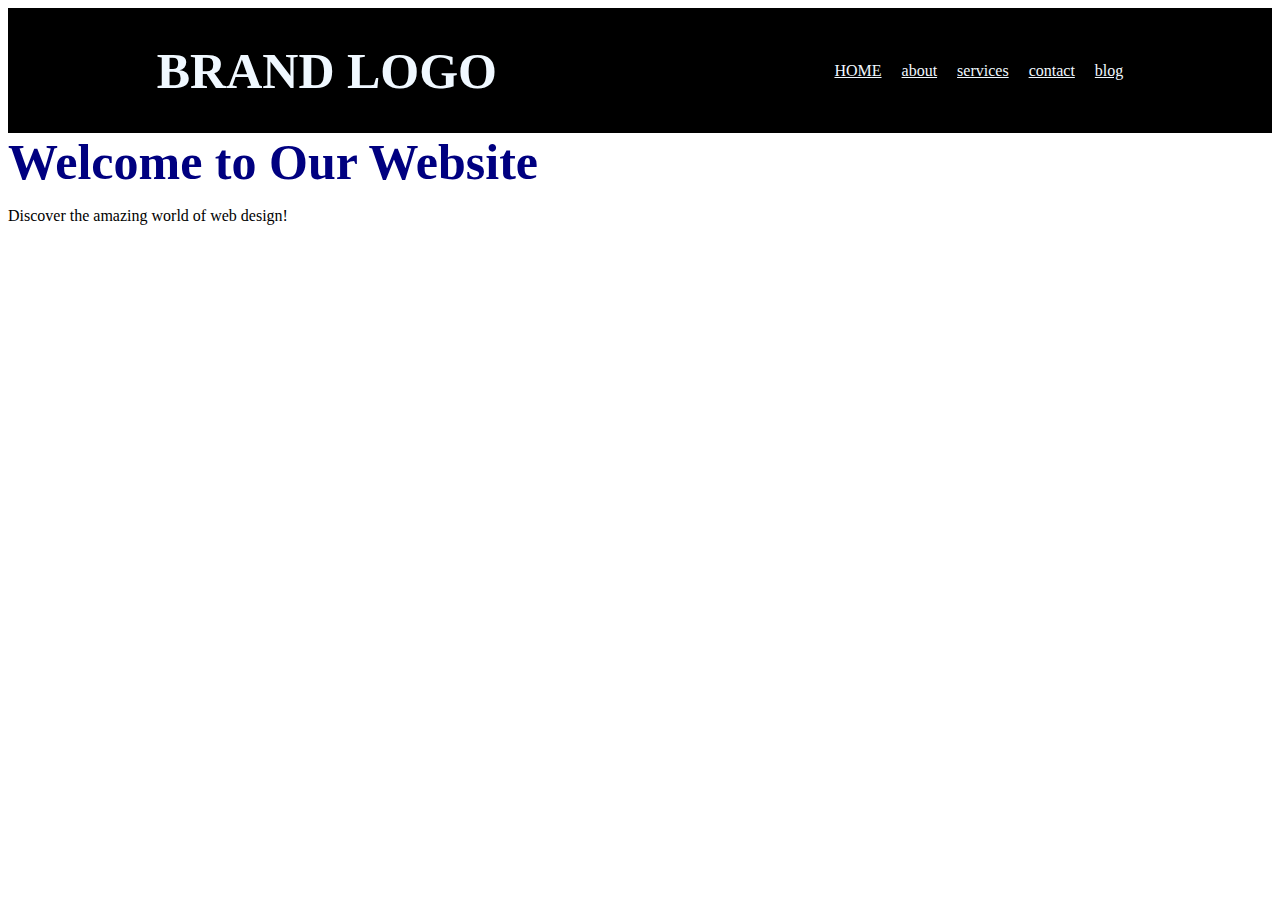
<file: css/css boxes 2/index.html>
<!DOCTYPE html>
<html lang="en">
<head>
    <meta charset="UTF-8">
    <meta name="viewport" content="width=device-width, initial-scale=1.0">
  <link rel="stylesheet" href="style.css">
    <title>Document</title>
</head>
<body>
    <nav class="navbar">
        <h1>BRAND LOGO</h1>
        <ul>
           <li><a href="#home">HOME</a></li>
           <li><a href="#about">about</a></li>
           <li><a href="#services">services</a></li>
           <li><a href="#contact">contact</a></li>
           <li><a href="#blog">blog</a></li>
        </ul>
    </nav>
    <h1 class="main-title">Welcome to Our Website</h1>
    <p class="sub-title">Discover the amazing world of web design!</p>
</body>
</html>
</file>
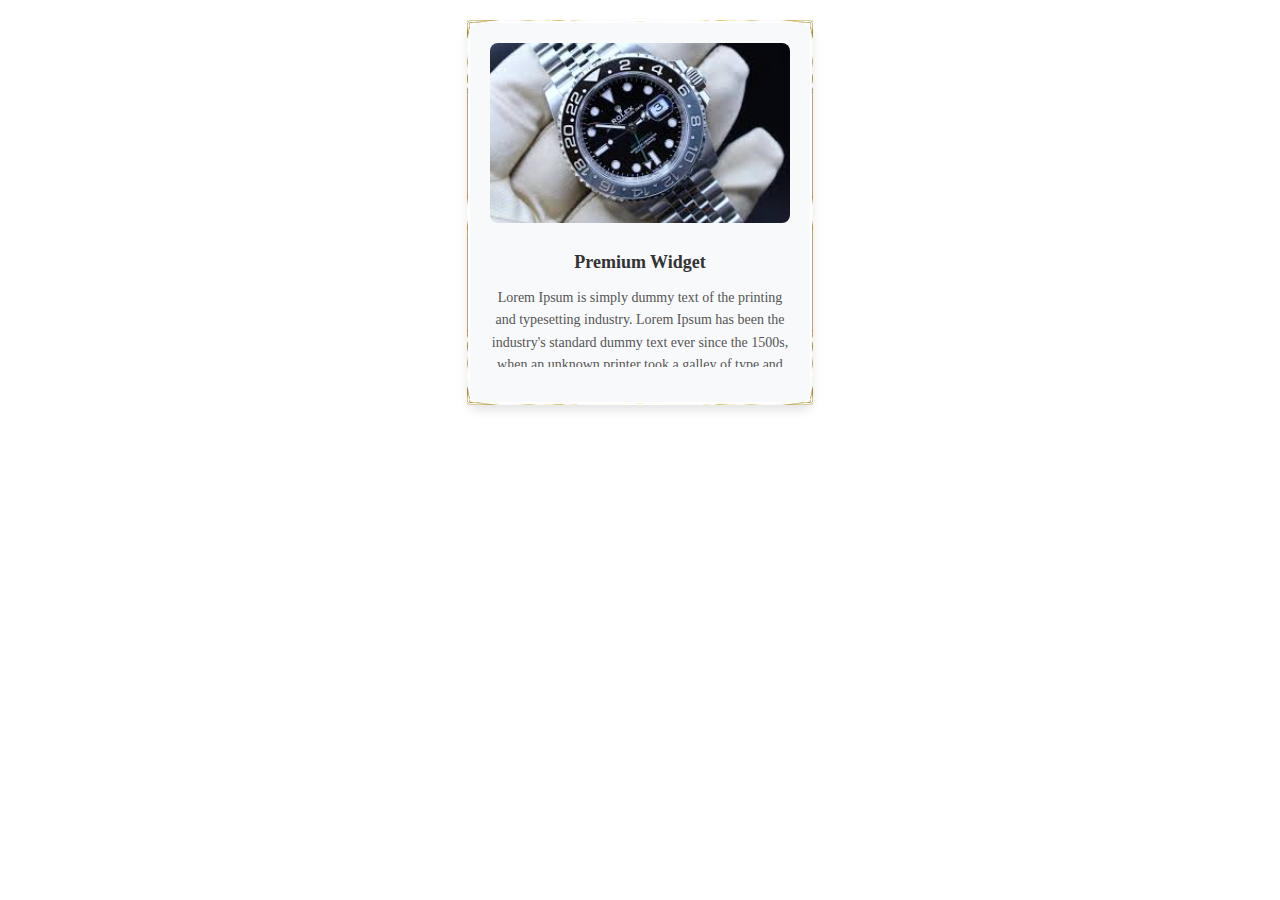
<file: css/css boxes/index.html>
<!doctype html>
<html>
  <head>
    <title>css product-card</title>
    <link rel="stylesheet" type="text/css" href="style.css" />
  </head>
  <body>
    <div class="product-card">
      <img src="product-image.jpg" alt="Product Image" height="200" width="320"/>
      <h2 class="product-title">Premium Widget</h2>
      <p class="product-description">
        Lorem Ipsum is simply dummy text of the printing and typesetting
        industry. Lorem Ipsum has been the industry's standard dummy text ever
        since the 1500s, when an unknown printer took a galley of type and
        scrambled it to make a type specimen book. It has survived not only five
        centuries, but also the leap into electronic typesetting, remaining
        essentially unchanged. It was popularised in the 1960s with the release
        of Letraset sheets containing Lorem Ipsum passages, and more recently
        with desktop publishing software like Aldus PageMaker including versions
        of Lorem Ipsum.
      </p>
      <span class="product-price">$29.99</span>
    </div>
  </body>
</html>
</file>
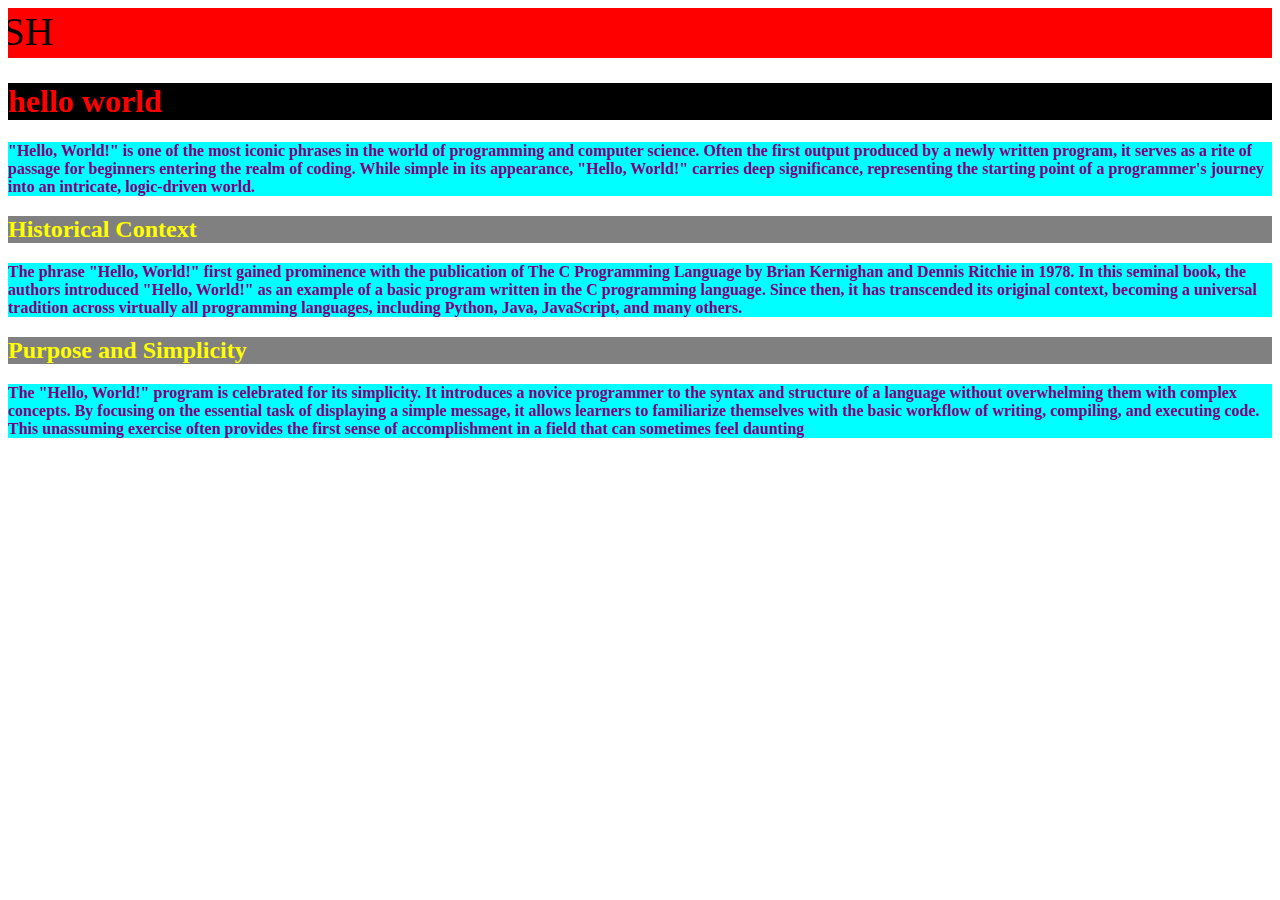
<file: css/css color/index.html>
<!DOCTYPE html>
<html lang="en">
  <head>
    <meta charset="UTF-8" />
    <meta name="viewport" content="width=device-width, initial-scale=1.0" />
    <title>css bg practice</title>
    <link rel="stylesheet" href="style.css" />
  </head>

  <body>
    <marquee behavior="" direction="right">M.TABISH</marquee>
    <h1>hello world</h1>
    <p>
      <b>
      "Hello, World!" is one of the most iconic phrases in the world of
      programming and computer science. Often the first output produced by a
      newly written program, it serves as a rite of passage for beginners
      entering the realm of coding. While simple in its appearance, "Hello,
      World!" carries deep significance, representing the starting point of a
      programmer's journey into an intricate, logic-driven world.
      </b>
    </p>
    <h2>Historical Context</h2>
    <p>
      <b>
        
      The phrase "Hello, World!" first gained prominence with the publication of
      The C Programming Language by Brian Kernighan and Dennis Ritchie in 1978.
      In this seminal book, the authors introduced "Hello, World!" as an example
      of a basic program written in the C programming language. Since then, it
      has transcended its original context, becoming a universal tradition
      across virtually all programming languages, including Python, Java,
      JavaScript, and many others.
    
    </b>
    </p>
    <h2>Purpose and Simplicity</h2>
    <p>
      <b>
      The "Hello, World!" program is celebrated for its simplicity. It
      introduces a novice programmer to the syntax and structure of a language
      without overwhelming them with complex concepts. By focusing on the
      essential task of displaying a simple message, it allows learners to
      familiarize themselves with the basic workflow of writing, compiling, and
      executing code. This unassuming exercise often provides the first sense of
      accomplishment in a field that can sometimes feel daunting
    
    </b>
    </p>
  </body>
</html>
</file>
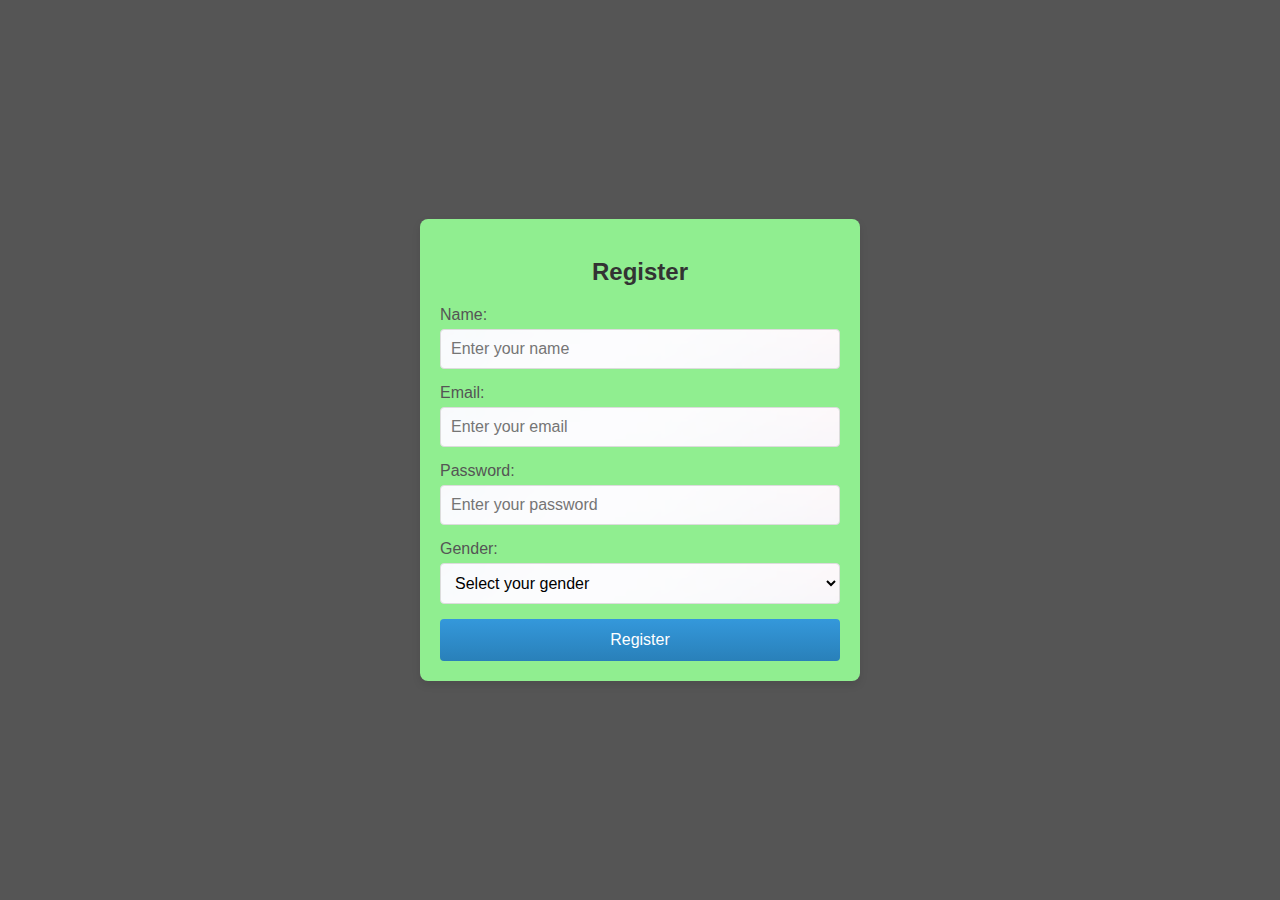
<file: css/css forms/index.html>
<!DOCTYPE html>
<html lang="en">
<head>
  <meta charset="UTF-8">
  <meta name="viewport" content="width=device-width, initial-scale=1.0">
  <title>Registration Form</title>
  <link rel="stylesheet" href="styles.css">
</head>
<body>
  <div class="form-container">
    <h2>Register</h2>
    <form id="registration-form">
      <div class="form-group">
        <label for="name">Name:</label>
        <input type="text" id="name" name="name" placeholder="Enter your name" required>
      </div>
      <div class="form-group">
        <label for="email">Email:</label>
        <input type="email" id="email" name="email" placeholder="Enter your email" required>
      </div>
      <div class="form-group">
        <label for="password">Password:</label>
        <input type="password" id="password" name="password" placeholder="Enter your password" required>
      </div>
      <div class="form-group">
        <label for="gender">Gender:</label>
        <select id="gender" name="gender" required>
          <option value="">Select your gender</option>
          <option value="male">Male</option>
          <option value="female">Female</option>
          <option value="other">Other</option>
        </select>
      </div>
      <button type="submit">Register</button>
    </form>
  </div>
</body>
</html>
</file>
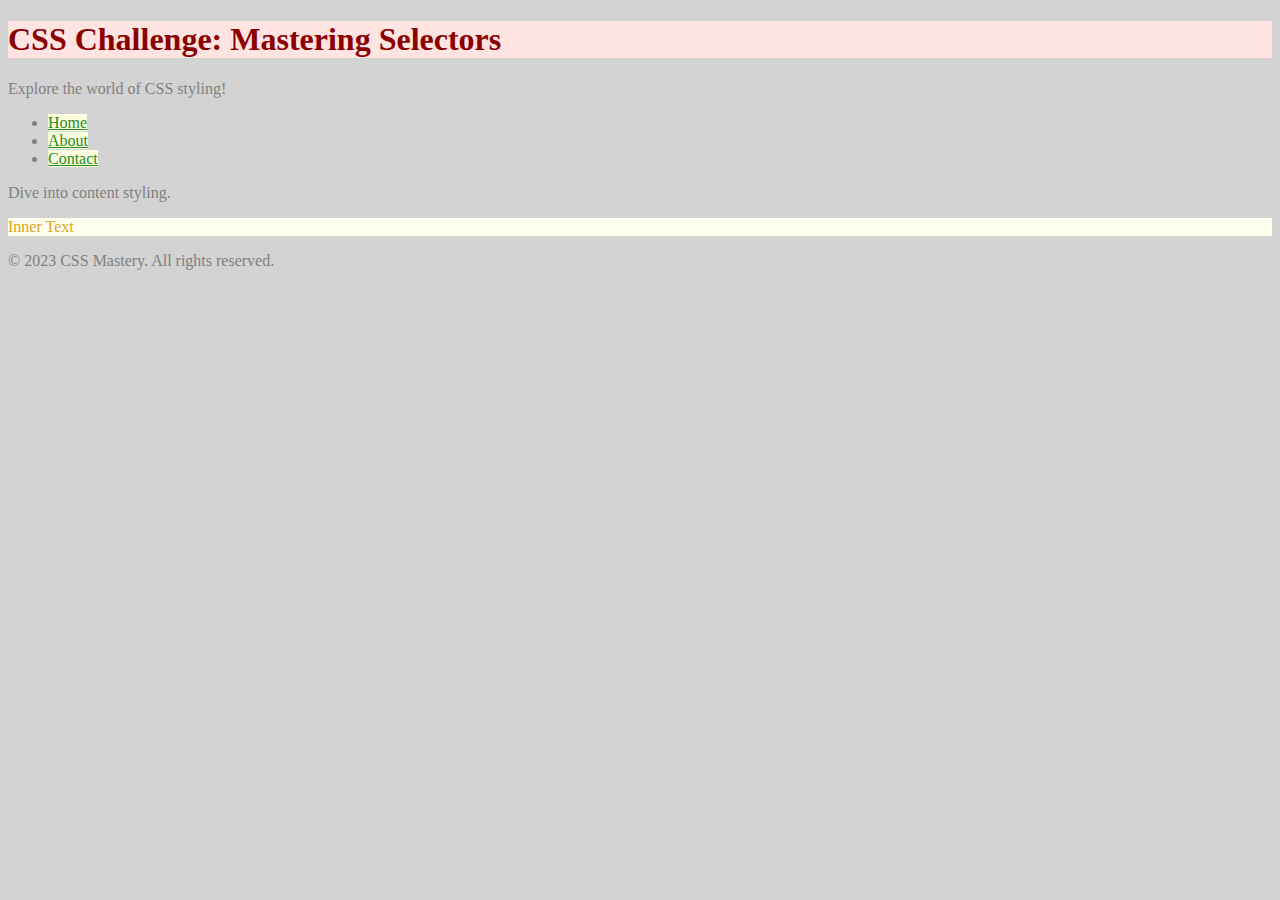
<file: css/css selecter/index.html>
<!DOCTYPE html>
<html>
  <head>
    <link rel="stylesheet" type="text/css" href="style.css" />
  </head>
  <body>
    <header>
      <h1 id="main-title">CSS Challenge: Mastering Selectors</h1>
      <p class="intro-paragraph">Explore the world of CSS styling!</p>
    </header>
    <nav>
      <ul>
        <li><a class="nav-link" href="#">Home</a></li>
        <li><a class="nav-link" href="#">About</a></li>
        <li><a class="nav-link" href="#">Contact</a></li>
      </ul>
    </nav>
    <section>
      <p class="content-paragraph">Dive into content styling.</p>
      <div class="color-box">
        <p>Inner Text</p>
      </div>
    </section>
    <footer>
      <p>&copy; 2023 CSS Mastery. All rights reserved.</p>
    </footer>
  </body>
</html>
</file>
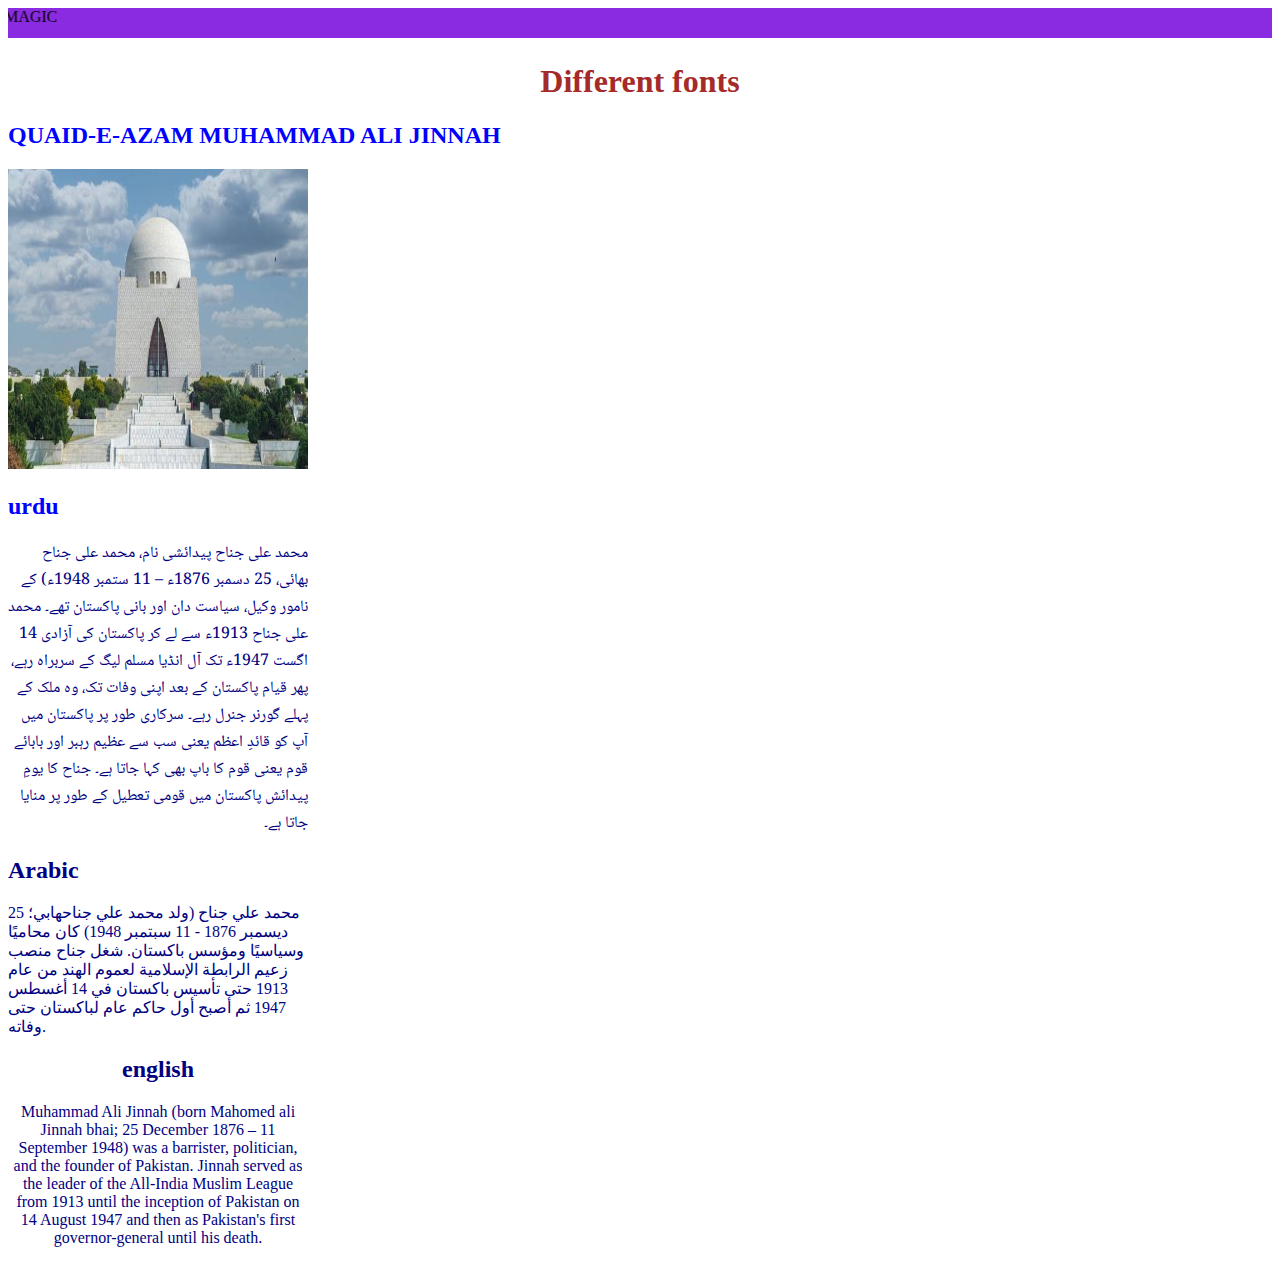
<file: css/css text font/index.html>
<!DOCTYPE html>
<html lang="en">
  <link rel="stylesheet" href="./style.css" />
  <link rel="preconnect" href="https://fonts.googleapis.com" />
  <link rel="preconnect" href="https://fonts.gstatic.com" crossorigin />
  <link
    href="https://fonts.googleapis.com/css2?family=Noto+Naskh+Arabic:wght@400..700&display=swap"
    rel="stylesheet"
  />

  <head>
    <meta charset="UTF-8" />
    <meta name="viewport" content="width=device-width, initial-scale=1.0" />
    <title>TEXT-FONT-CSS-ASSIGNMENT</title>
  </head>
  <body>
    <marquee behavior="" direction="right">ITS MAGIC</marquee>
    <h1>Different fonts</h1>
    <h2>QUAID-E-AZAM MUHAMMAD ALI JINNAH</h2>
    <p class="urdu" style="text-align: left">
      <img   src="download.jpg" height="300" width="300" />
    </p>
    <h2>urdu</h2>
    <p class="paragraph">
      محمد علی جناح پیدائشی نام، محمد علی جناح بھائی، 25 دسمبر 1876ء – 11 ستمبر
      1948ء) کے نامور وکیل، سیاست دان اور بانی پاکستان تھے۔ محمد علی جناح 1913ء
      سے لے کر پاکستان کی آزادی 14 اگست 1947ء تک آل انڈیا مسلم لیگ کے سربراہ
      رہے، پھر قیام پاکستان کے بعد اپنی وفات تک، وہ ملک کے پہلے گورنر جنرل رہے۔
      سرکاری طور پر پاکستان میں آپ کو قائدِ اعظم یعنی سب سے عظیم رہبر اور بابائے
      قوم یعنی قوم کا باپ بھی کہا جاتا ہے۔ جناح کا یومِ پیدائش پاکستان میں قومی
      تعطیل کے طور پر منایا جاتا ہے۔
    </p>
    <h2 class="hello">Arabic</h2>
    <p class="hello">
      محمد علي جناح (ولد محمد علي جناحهابي؛ 25 ديسمبر 1876 - 11 سبتمبر 1948) كان
      محاميًا وسياسيًا ومؤسس باكستان. شغل جناح منصب زعيم الرابطة الإسلامية لعموم
      الهند من عام 1913 حتى تأسيس باكستان في 14 أغسطس 1947 ثم أصبح أول حاكم عام
      لباكستان حتى وفاته.
    </p>
    <h2 class="hy">english</h2>
    <p class="hy">
      Muhammad Ali Jinnah (born Mahomed ali Jinnah bhai; 25 December 1876 – 11
      September 1948) was a barrister, politician, and the founder of Pakistan.
      Jinnah served as the leader of the All-India Muslim League from 1913 until
      the inception of Pakistan on 14 August 1947 and then as Pakistan's first
      governor-general until his death.
    </p>
  </body>
</html>
</file>
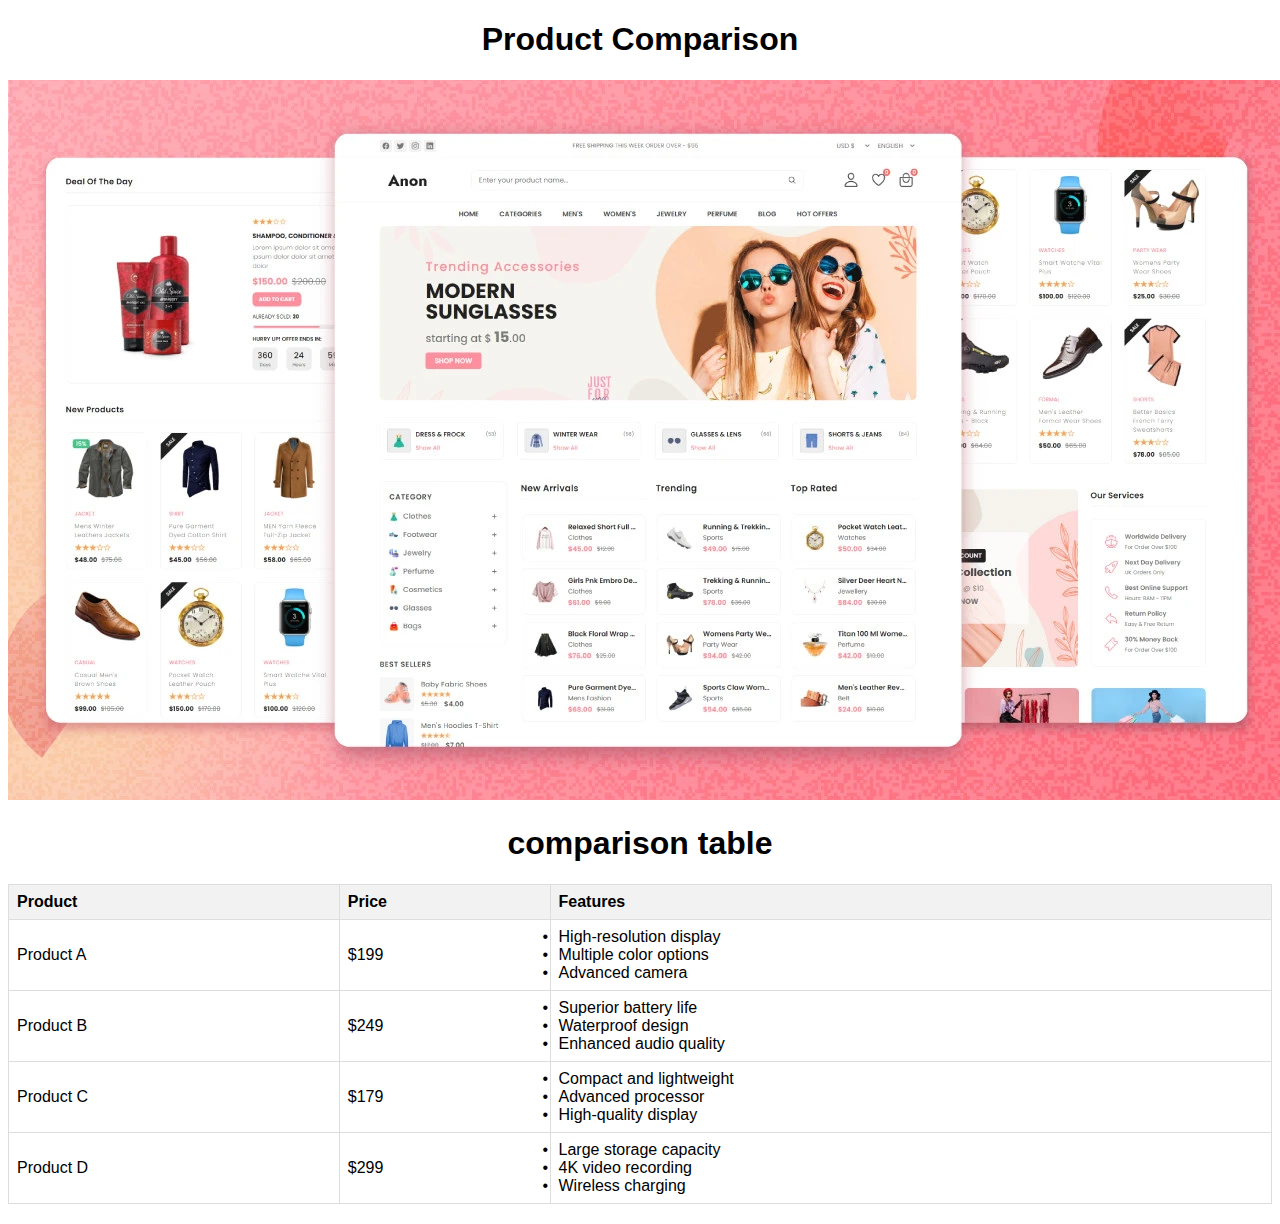
<file: css/css-tables/index.html>
<!DOCTYPE html>
<html lang="en">
<head>
    <link rel="stylesheet" href="styles.css">
    <meta charset="UTF-8">
    <meta name="viewport" content="width=device-width, initial-scale=1.0">
    <title>Product Comparison</title>
</head>
<body>

<h1>Product Comparison</h1>
<img src="build-ecommerce-website-like-amazon-alibaba-daraz.png" alt="">
<h1>comparison table </h1>

<table>
    <thead>
        <tr>
            <th>Product</th>
            <th>Price</th>
            <th>Features</th>
        </tr>
    </thead>
    <tbody>
        <tr>
            <td>Product A</td>
            <td>$199</td>
            <td>
                <ul>
                    <li>High-resolution display</li>
                    <li>Multiple color options</li>
                    <li>Advanced camera</li>
                </ul>
            </td>
        </tr>
        <tr>
            <td>Product B</td>
            <td>$249</td>
            <td>
                <ul>
                    <li>Superior battery life</li>
                    <li>Waterproof design</li>
                    <li>Enhanced audio quality</li>
                </ul>
            </td>
        </tr>
        <tr>
            <td>Product C</td>
            <td>$179</td>
            <td>
                <ul>
                    <li>Compact and lightweight</li>
                    <li>Advanced processor</li>
                    <li>High-quality display</li>
                </ul>
            </td>
        </tr>
        <tr>
            <td>Product D</td>
            <td>$299</td>
            <td>
                <ul>
                    <li>Large storage capacity</li>
                    <li>4K video recording</li>
                    <li>Wireless charging</li>
                </ul>
            </td>
        </tr>
    </tbody>
</table>

</body>
</html>
</file>
<file: css/css boxes 2/style.css>
.navbar{
    display: flex;
justify-content: space-around ;
background-color: black;
align-items: center;
color: aliceblue;
}
a{
    color: aliceblue;
    border: 5px;
    
}
ul{
   display: flex;
    flex-direction: row;
    justify-content: space-around;
    gap: 20px;
    list-style: none;
}
a:hover{
    color: black;
    border: 5px;
    background-color: aliceblue;
}
    

h1{
    display: inline;
    color: aliceblue;
    font-size: 50px;
}
.main-title{
    color: navy;
}
</file>
<file: css/css boxes/style.css>
/* Product Card Styling */
.product-card {
    background-color: #f8f9fa; /* Light gray background for the card */
    width: 300px; /* Fixed width */
    min-height: 250px; /* Ensures a minimum height for smaller content */
    margin: 20px auto; /* Center the card and add spacing around it */
    padding: 20px; /* Spacing between the content and border */
    border-radius: 12px; /* Rounded corners for soft edges */
    border: 3px solid #917373; /* Light gray border for contrast */
    box-shadow: 0 6px 10px rgba(0, 0, 0, 0.1); /* Subtle shadow for depth */
    border-image: url('decorative-border.png') 30 stretch; /* Decorative border */
    background-clip: padding-box; /* Ensures content stays inside the border */
    position: relative; /* Required for positioning child elements */
    text-align: center; /* Center aligns all text and elements */
  }
  
  /* Product Image */
  .product-card img {
    width: 100%; /* Full width of the card */
    max-height: 180px; /* Restricts height to maintain proportions */
    object-fit: cover; /* Ensures the image is cropped proportionally */
    border-radius: 8px; /* Matches the card's rounded corners */
    margin-bottom: 15px; /* Space below the image */
  }
  
  /* Product Title */
  .product-title {
    font-size: 18px; /* Increase font size for visibility */
    font-weight: bold; /* Make the title stand out */
    margin: 10px 0; /* Space above and below the title */
    color: #333; /* Dark gray for text readability */
    text-align: center; /* Align the title to the center */
  }
  
  /* Product Description */
  .product-description {
    max-height: 80px; /* Restrict the height of the description */
    overflow-y: auto; /* Scroll when content exceeds the height */
    font-size: 14px; /* Smaller font size for description */
    color: #555; /* Slightly muted text color */
    line-height: 1.6; /* Add line spacing for readability */
    margin-bottom: 15px; /* Space below the description */
  }
  
  /* Product Price */
  .product-price {
    visibility: hidden; /* Hide the price initially */
    position: absolute; /* Position relative to the card */
    bottom: 20px; /* Place near the bottom */
    right: 20px; /* Position to the right */
    background-color: rgba(0, 123, 255, 0.1); /* Light blue background */
    padding: 5px 10px; /* Add some spacing around the price */
    border-radius: 4px; /* Rounded corners for a modern look */
    font-weight: bold; /* Bold text for emphasis */
    color: #007bff; /* Primary blue color for the price */
    opacity: 0; /* Smooth transition effect */
    transition: visibility 0.3s ease, opacity 0.3s ease; /* Smooth hover effect */
  }
  
  .product-card:hover .product-price {
    visibility: visible; /* Display the price on hover */
    opacity: 1; /* Smooth fade-in effect */
  }
</file>
<file: css/css color/style.css>
h1{color: red
}
p{color: purple}
h2{color: yellow}
h1{background-color: black;}
h2{background-color: gray;}
p{background-color: aqua;}
marquee{
    background-color:red; 
    height: 50px;

    font-size: 40px;

}
</file>
<file: css/css forms/styles.css>
/* General Styles */
body {
    font-family: Arial, sans-serif;
    background-color: #f9f9f9;
    margin: 0;
    padding: 0;
    display: flex;
    justify-content: center;
    align-items: center;
    height: 100vh;
  }
  
  .form-container {
    background-color: #ffffff;
    padding: 20px;
    border-radius: 8px;
    box-shadow: 0 4px 8px rgba(0, 0, 0, 0.1);
    width: 100%;
    max-width: 400px;
  }
  
  h2 {
    text-align: center;
    margin-bottom: 20px;
    color: #333;
  }
  
  .form-group {
    margin-bottom: 15px;
  }
  
  label {
    display: block;
    margin-bottom: 5px;
    color: #555;
  }
  
  input[type="text"],
  input[type="email"],
  input[type="password"],
  select {
    width: 100%;
    padding: 10px;
    font-size: 16px;
    background-color: #f2f2f2;
    border: 1px solid #dcdcdc;
    border-radius: 4px;
    box-sizing: border-box;
    transition: background-color 0.3s, border-color 0.3s;
  }
  
  input[type="text"]:hover,
  input[type="email"]:hover,
  input[type="password"]:hover,
  select:hover {
    background-color: #b0b0b0;
  }
  
  input[type="text"]:focus,
  input[type="email"]:focus,
  input[type="password"]:focus,
  select:focus {
    border-color: #3498db;
    outline: none;
  }
  
  /* Submit Button Styles */
  button[type="submit"] {
    width: 100%;
    padding: 12px;
    font-size: 16px;
    color: #ffffff;
    background: linear-gradient(to bottom, #3498db, #2980b9);
    border: none;
    border-radius: 4px;
    cursor: pointer;
    transition: background 0.3s;
  }
  
  button[type="submit"]:hover {
    background: linear-gradient(to bottom, #2980b9, #3498db);
  }
  
  /* Cursor Style for Clickable Elements */
  button[type="submit"],
  input[type="text"],
  input[type="email"],
  input[type="password"],
  select {
    cursor: pointer;
  }
  
  /* Bonus: Background Image for Input Fields */
  input[type="text"],
  input[type="email"],
  input[type="password"],
  select {
    background-image: url('download.jpeg'); /* Replace with your image path */
    background-size: cover;
    background-position: center;
    background-blend-mode: overlay;
  }
  body{
    background-color: #555;
  }
  .form-container{
    background-color: lightgreen;
  }
</file>
<file: css/css selecter/style.css>
/* Universal Selector */
* {
    color: gray;
    background-color: lightgray;
  }
  
  /* Element Selector */
  h1 {
    color: darkblue;
    background-color: lightcyan;
  }
  
  /* ID Selector */
  #main-title {
    color: darkred;
    background-color: mistyrose;
  }
  
  /* Class Selector */
  .nav-link {
    color: forestgreen;
    background-color: lightyellow;
  }
  
  /* Descendant Selector */
  .color-box p {
    color: saddlebrown;
    background-color: lemonchiffon;
  }
  
  /* Child Selector */
  .color-box > p {
    color: goldenrod;
    background-color: ivory;
  }
  
  /* Adjacent Sibling Selector */
  .intro-paragraph + p {
    color: teal;
    background-color: lightcyan;
  }
</file>
<file: css/css text font/style.css>
/* @import url("https://fonts.googleapis.com/css2?family=Noto+Naskh+Arabic:wght@400..700&display=swap"); */

urdu {
    font-family: "Noto Naskh Arabic", serif;
    font-optical-sizing: auto;
    font-weight: 400px;
    font-style: normal; 
}

h1 {
  text-align: center;
  color: brown;
}

h2 {
  text-align: left;
  color: blue;
    
}

p{
    text-align: right;
}

.paragraph {
  width: 300px;
  color: navy;
  font-family: "Noto Naskh Arabic", serif;
    font-optical-sizing: auto;
    font-weight: 400px;
    font-style: normal;
}
.hello{
  width: 300px;
  color: navy;
  text-align: left;
}
.hy{
  width: 300px;
  color: navy;
  text-align: center;
}
marquee{
  background-color: blueviolet;
  height: 30px;
  
}
</file>
<file: css/css-tables/styles.css>
body {
            font-family: Arial, sans-serif;
        }
        h1 {
            text-align: center;
        }
        table {
            width: 100%;
            border-collapse: collapse;
            margin: 20px 0;
        }
        th, td {
            border: 1px solid #ddd;
            padding: 8px;
            text-align: left;
        }
        th {
            background-color: #f2f2f2;
        }
        ul {
            list-style-type: none;
            padding: 0;
            margin: 0;
        }
        ul li::before {
            content: "•";
            color: black;
            display: inline-block;
            width: 1em;
            margin-left: -1em;
        }
</file>
